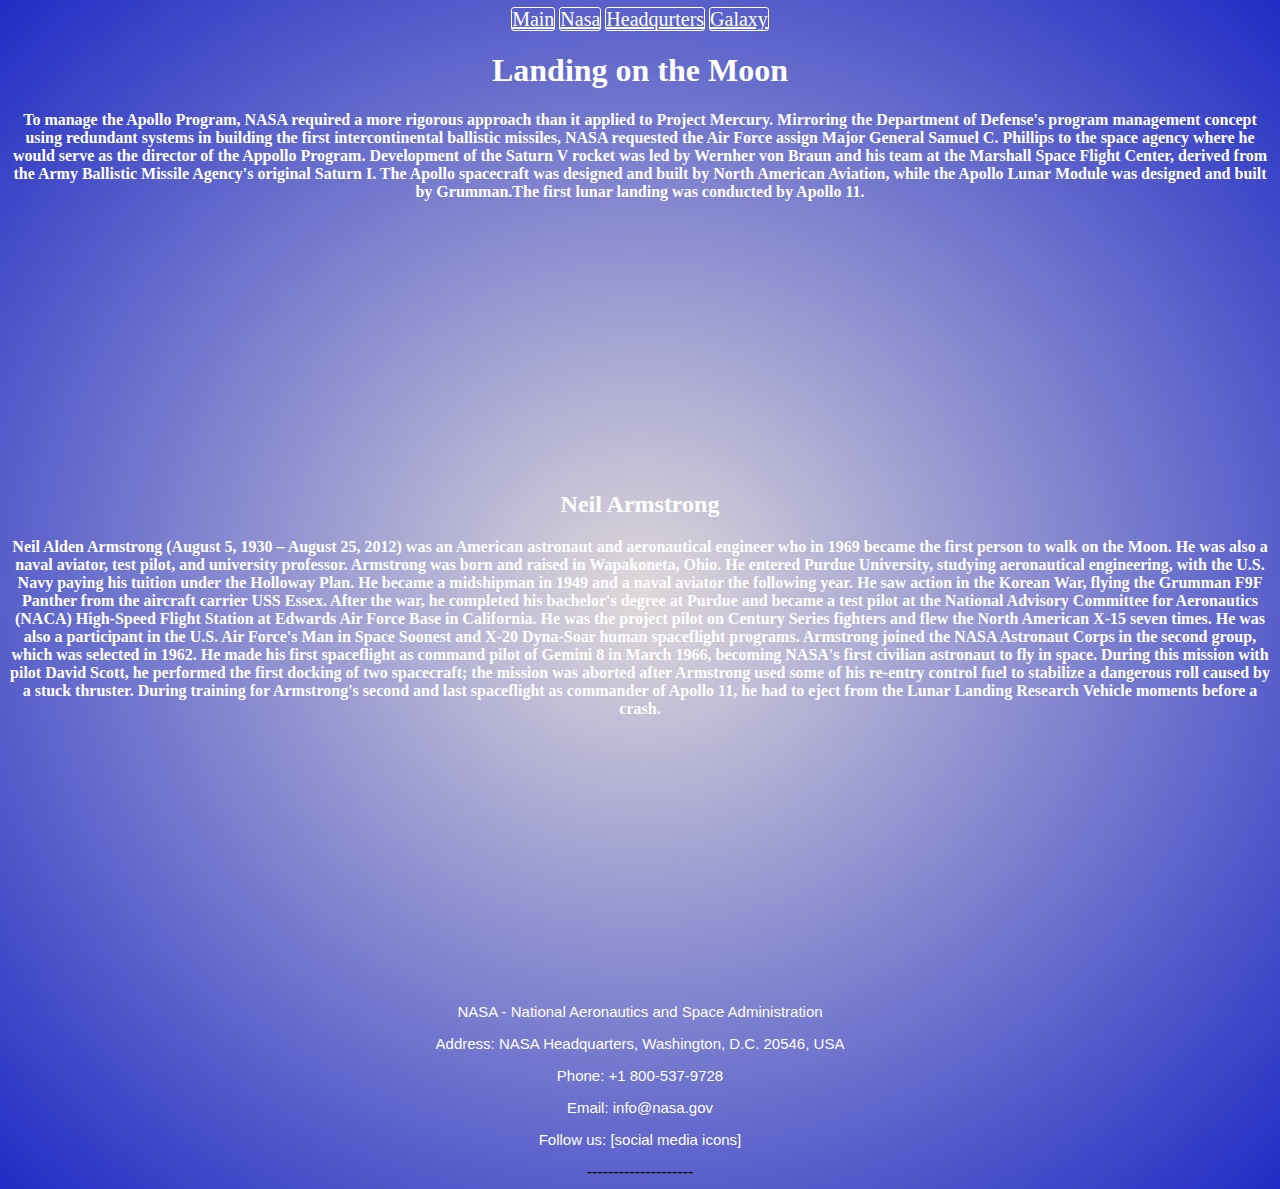
<file: index.html>
<!DOCTYPE html>
<html lang="en">
<meta charset="UTF-8">
<head>
<title>Landing on the Moon</title>
<link rel="stylesheet" href="style.css">
</head>
<header> 
    <nav>
        <a href="index.html">Main</a>
        <a href="index2.html">Nasa</a>
        <a href="index3.html">Headqurters</a>
         <a href="index4.html">Galaxy</a>
    </nav>
</header>
<body>
 <main>
    <h1>Landing on the Moon</h1>
    <p><b>
    
    To manage the Apollo Program, NASA required a more rigorous approach than it applied to Project Mercury. Mirroring the Department of Defense's program management concept using redundant systems in building the first intercontinental ballistic missiles, NASA requested the Air Force assign Major General Samuel C. Phillips to the space agency where he would serve as the director of the Appollo Program. Development of the Saturn V rocket was led by Wernher von Braun and his team at the Marshall Space Flight Center, derived from the Army Ballistic Missile Agency's original Saturn I. The Apollo spacecraft was designed and built by North American Aviation, while the Apollo Lunar Module was designed and built by Grumman.The first lunar landing was conducted by Apollo 11.
    
    </b></p>
    
    <iframe width="250" height="250" src="https://www.youtube.com/embed/qqXtPNDCuVk" title="What the Apollo 11 Site Looks Like Today" frameborder="0" allow="accelerometer; autoplay; clipboard-write; encrypted-media; gyroscope; picture-in-picture; web-share" allowfullscreen></iframe>
    <iframe width="250" height="250" src="https://www.youtube.com/embed/S9HdPi9Ikhk" title="Restored Apollo 11 Moonwalk - Original NASA EVA Mission Video - Walking on the Moon" frameborder="0" allow="accelerometer; autoplay; clipboard-write; encrypted-media; gyroscope; picture-in-picture; web-share" allowfullscreen></iframe>
    
    <iframe width="250" height="250" src="https://www.youtube.com/embed/0nqrEE_AErc" title="Last Men on the Moon - Apollo 17&#39;s Goodbye Speech" frameborder="0" allow="accelerometer; autoplay; clipboard-write; encrypted-media; gyroscope; picture-in-picture; web-share" allowfullscreen></iframe>
    <h2>Neil Armstrong</h2>
    
    <p><b>Neil Alden Armstrong (August 5, 1930 – August 25, 2012) was an American astronaut and aeronautical engineer who in 1969 became the first person to walk on the Moon. He was also a naval aviator, test pilot, and university professor.
    
    Armstrong was born and raised in Wapakoneta, Ohio. He entered Purdue University, studying aeronautical engineering, with the U.S. Navy paying his tuition under the Holloway Plan. He became a midshipman in 1949 and a naval aviator the following year. He saw action in the Korean War, flying the Grumman F9F Panther from the aircraft carrier USS Essex. After the war, he completed his bachelor's degree at Purdue and became a test pilot at the National Advisory Committee for Aeronautics (NACA) High-Speed Flight Station at Edwards Air Force Base in California. He was the project pilot on Century Series fighters and flew the North American X-15 seven times. He was also a participant in the U.S. Air Force's Man in Space Soonest and X-20 Dyna-Soar human spaceflight programs.
    
    Armstrong joined the NASA Astronaut Corps in the second group, which was selected in 1962. He made his first spaceflight as command pilot of Gemini 8 in March 1966, becoming NASA's first civilian astronaut to fly in space. During this mission with pilot David Scott, he performed the first docking of two spacecraft; the mission was aborted after Armstrong used some of his re-entry control fuel to stabilize a dangerous roll caused by a stuck thruster. During training for Armstrong's second and last spaceflight as commander of Apollo 11, he had to eject from the Lunar Landing Research Vehicle moments before a crash.</b></p>
    <iframe width="250" height="250" src="https://www.youtube.com/embed/nOcDftgR5UQ" title="Apollo 11: Landing on the Moon" frameborder="0" allow="accelerometer; autoplay; clipboard-write; encrypted-media; gyroscope; picture-in-picture; web-share" allowfullscreen></iframe>
    <iframe width="250" height=" 250" src="https://www.youtube.com/embed/cwZb2mqId0A" title="Neil Armstrong - First Moon Landing 1969" frameborder="0" allow="accelerometer; autoplay; clipboard-write; encrypted-media; gyroscope; picture-in-picture; web-share" allowfullscreen></iframe>
    <iframe width="250" height="250" src="https://www.youtube.com/embed/6QDvJ7Vtfac" title="UNSEEN Footage - Astronauts Falling on the Moon (NASA Apollo Space Missions)" frameborder="0" allow="accelerometer; autoplay; clipboard-write; encrypted-media; gyroscope; picture-in-picture; web-share" allowfullscreen></iframe>
    

     
</main>

</body>
<footer> <p> NASA - National Aeronautics and Space Administration</p>
    <p>  Address: NASA Headquarters, Washington, D.C. 20546, USA</p>
    <p> Phone: +1 800-537-9728</p>
    <p>  Email: info@nasa.gov</p>
     <p> Follow us: [social media icons]</p>
  -------------------- </footer>
</html>
</file>
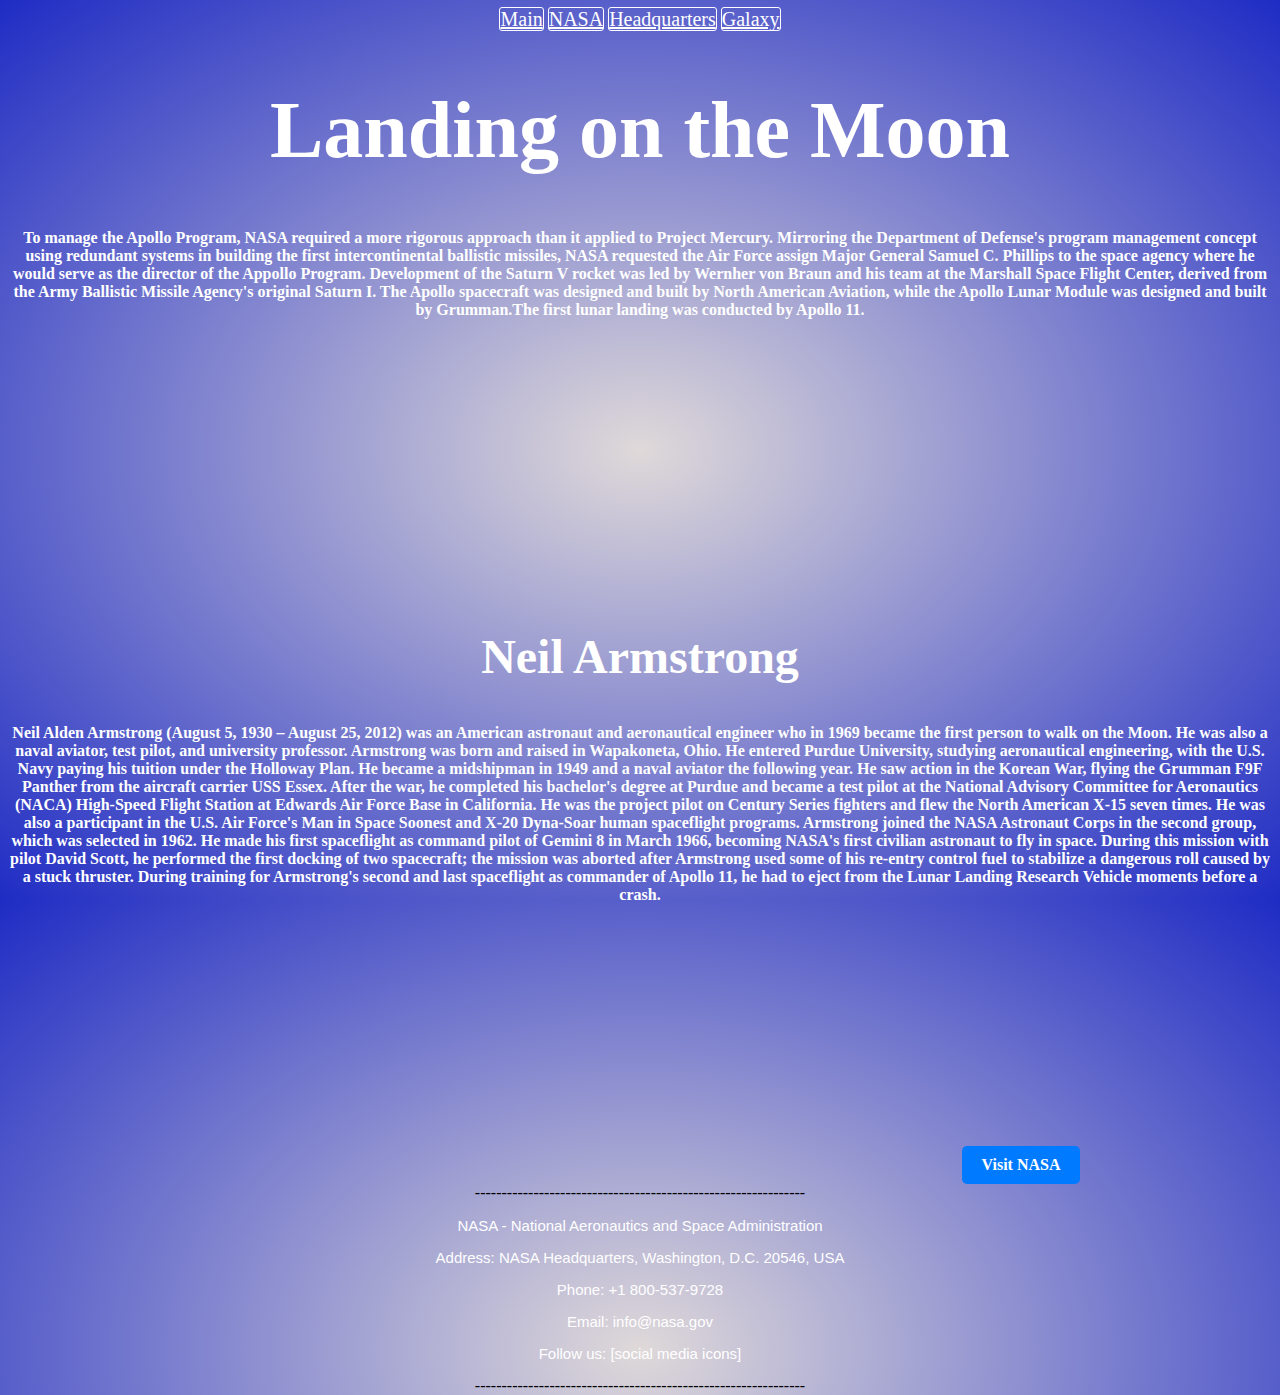
<file: index3.html>
<!DOCTYPE html>
<html lang="en">
<meta charset="UTF-8">
<head>
<title>Landing on the Moon</title>
<link rel="stylesheet" href="style3.css">
</head>
<header> 
    <nav>
        
        <a href="index.html">Main</a>
        <a href="index2.html">NASA</a>
        <a href="index3.html">Headquarters</a>
        <a href="index4.html"> Galaxy</a>
    </nav>
</header>
<body>
 <main>
    
    <h1>Landing on the Moon</h1>
    <p><b>
    
    To manage the Apollo Program, NASA required a more rigorous approach than it applied to Project Mercury. Mirroring the Department of Defense's program management concept using redundant systems in building the first intercontinental ballistic missiles, NASA requested the Air Force assign Major General Samuel C. Phillips to the space agency where he would serve as the director of the Appollo Program. Development of the Saturn V rocket was led by Wernher von Braun and his team at the Marshall Space Flight Center, derived from the Army Ballistic Missile Agency's original Saturn I. The Apollo spacecraft was designed and built by North American Aviation, while the Apollo Lunar Module was designed and built by Grumman.The first lunar landing was conducted by Apollo 11.
    
    </b></p>
    
    <iframe width="250" height="250" src="https://www.youtube.com/embed/qqXtPNDCuVk" title="What the Apollo 11 Site Looks Like Today" frameborder="0" allow="accelerometer; autoplay; clipboard-write; encrypted-media; gyroscope; picture-in-picture; web-share" allowfullscreen></iframe>
    <iframe width="250" height="250" src="https://www.youtube.com/embed/S9HdPi9Ikhk" title="Restored Apollo 11 Moonwalk - Original NASA EVA Mission Video - Walking on the Moon" frameborder="0" allow="accelerometer; autoplay; clipboard-write; encrypted-media; gyroscope; picture-in-picture; web-share" allowfullscreen></iframe>
    
    <iframe width="250" height="250" src="https://www.youtube.com/embed/0nqrEE_AErc" title="Last Men on the Moon - Apollo 17&#39;s Goodbye Speech" frameborder="0" allow="accelerometer; autoplay; clipboard-write; encrypted-media; gyroscope; picture-in-picture; web-share" allowfullscreen></iframe>
    <h2>Neil Armstrong</h2>
    
    <p><b>Neil Alden Armstrong (August 5, 1930 – August 25, 2012) was an American astronaut and aeronautical engineer who in 1969 became the first person to walk on the Moon. He was also a naval aviator, test pilot, and university professor.
    
    Armstrong was born and raised in Wapakoneta, Ohio. He entered Purdue University, studying aeronautical engineering, with the U.S. Navy paying his tuition under the Holloway Plan. He became a midshipman in 1949 and a naval aviator the following year. He saw action in the Korean War, flying the Grumman F9F Panther from the aircraft carrier USS Essex. After the war, he completed his bachelor's degree at Purdue and became a test pilot at the National Advisory Committee for Aeronautics (NACA) High-Speed Flight Station at Edwards Air Force Base in California. He was the project pilot on Century Series fighters and flew the North American X-15 seven times. He was also a participant in the U.S. Air Force's Man in Space Soonest and X-20 Dyna-Soar human spaceflight programs.
    
    Armstrong joined the NASA Astronaut Corps in the second group, which was selected in 1962. He made his first spaceflight as command pilot of Gemini 8 in March 1966, becoming NASA's first civilian astronaut to fly in space. During this mission with pilot David Scott, he performed the first docking of two spacecraft; the mission was aborted after Armstrong used some of his re-entry control fuel to stabilize a dangerous roll caused by a stuck thruster. During training for Armstrong's second and last spaceflight as commander of Apollo 11, he had to eject from the Lunar Landing Research Vehicle moments before a crash.</b></p>
    <iframe width="250" height="250" src="https://www.youtube.com/embed/nOcDftgR5UQ" title="Apollo 11: Landing on the Moon" frameborder="0" allow="accelerometer; autoplay; clipboard-write; encrypted-media; gyroscope; picture-in-picture; web-share" allowfullscreen></iframe>
    <iframe width="250" height=" 250" src="https://www.youtube.com/embed/cwZb2mqId0A" title="Neil Armstrong - First Moon Landing 1969" frameborder="0" allow="accelerometer; autoplay; clipboard-write; encrypted-media; gyroscope; picture-in-picture; web-share" allowfullscreen></iframe>
    <iframe width="250" height="250" src="https://www.youtube.com/embed/6QDvJ7Vtfac" title="UNSEEN Footage - Astronauts Falling on the Moon (NASA Apollo Space Missions)" frameborder="0" allow="accelerometer; autoplay; clipboard-write; encrypted-media; gyroscope; picture-in-picture; web-share" allowfullscreen></iframe>
    
    <a class="button" href="https://www.nasa.gov" target="_blank" style="display: inline-block; background-color: #007bff; color: #fff; padding: 10px 20px; text-decoration: none; border-radius: 5px; font-weight: bold;">Visit NASA</a>

    
     
</main>

</body>
<footer>--------------------------------------------------------------
  <p> NASA - National Aeronautics and Space Administration</p>
  <p>  Address: NASA Headquarters, Washington, D.C. 20546, USA</p>
  <p> Phone: +1 800-537-9728</p>
  <p>  Email: info@nasa.gov</p>
   <p> Follow us: [social media icons]</p>
--------------------------------------------------------------
</footer>
</html>
</file>
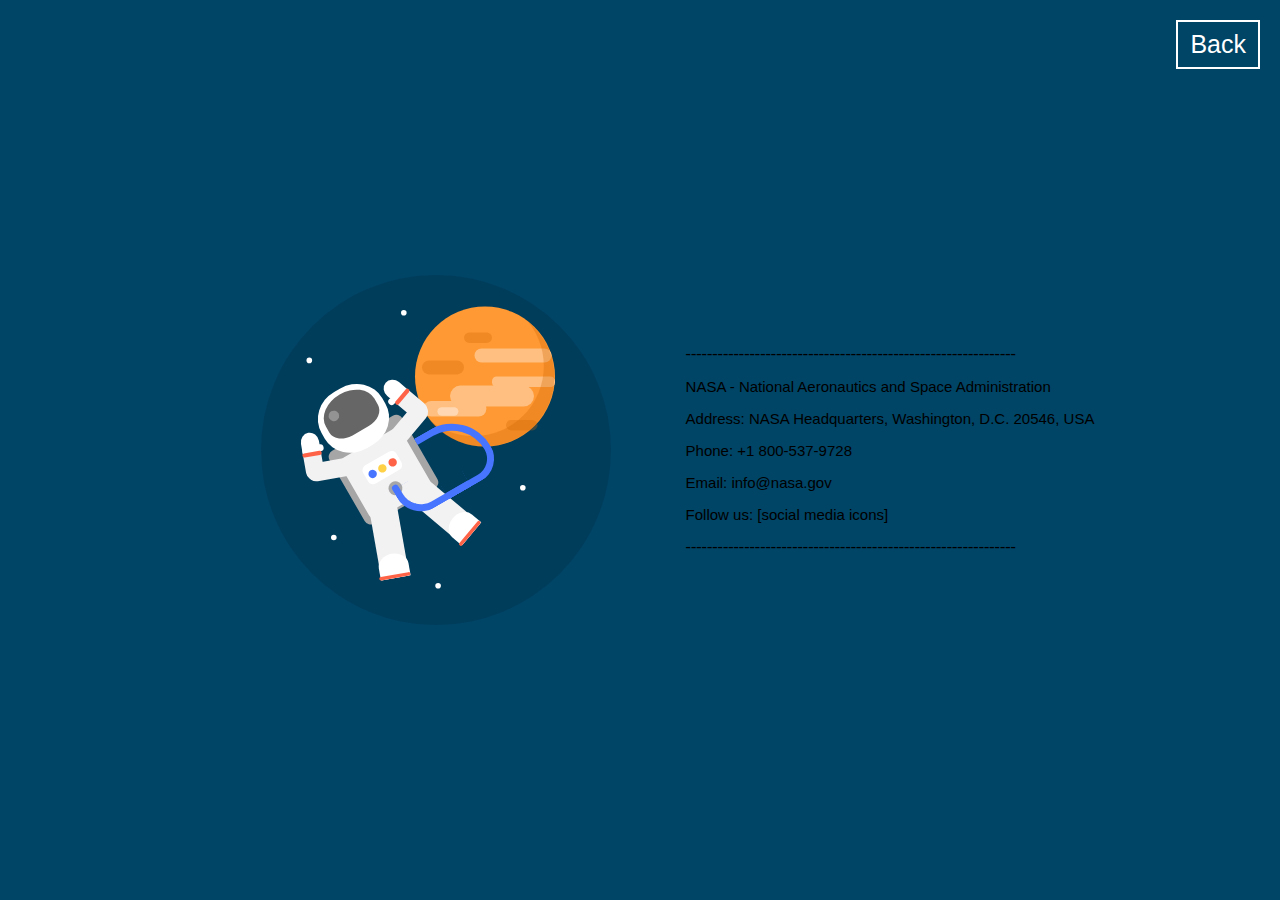
<file: index4.html>
<!DOCTYPE html>
<html lang="en">
<meta charset="UTF-8">
<head>
<title>Landing on the Moon</title>
<link rel="stylesheet" href="style4.css">
</head>
<header> 
      
</header>
<body>
 <main>
    <div class="backg">
		<div class="planet">
			<div class="r1"></div>
			<div class="r2"></div>
			<div class="r3"></div>
			<div class="r4"></div>
			<div class="r5"></div>
			<div class="r6"></div>
			<div class="r7"></div>
			<div class="r8"></div>
			<div class="shad"></div>
		</div>
		<div class="stars">
			<div class="s1"></div>
			<div class="s2"></div>
			<div class="s3"></div>
			<div class="s4"></div>
			<div class="s5"></div>
			<div class="s6"></div>
		</div>
		<div class="an">
			<div class="tank"></div>
			<div class="astro">
					
					<div class="helmet">
						<div class="glass">
							<div class="shine"></div>
						</div>
					</div>
					<div class="dress">
						<div class="c">
							<div class="btn1"></div>
							<div class="btn2"></div>
							<div class="btn3"></div>
							<div class="btn4"></div>
						</div>
					</div>
					<div class="handl">
						<div class="handl1">
							<div class="glovel">
								<div class="thumbl"></div>
								<div class="b2"></div>
							</div>
						</div>
					</div>
					<div class="handr">
						<div class="handr1">
							<div class="glover">
								<div class="thumbr"></div>
								<div class="b1"></div>
							</div>
						</div>
					</div>
					<div class="legl">
						<div class="bootl1">
							<div class="bootl2"></div>
						</div>
					</div>
					<div class="legr">
						<div class="bootr1">
							<div class="bootr2"></div>
						</div>
					</div>
					<div class="pipe">
						<div class="pipe2">
							<div class="pipe3"></div>
						</div>
					</div>
				</div>
			</div>
    </div>
    <nav>
        <a href="index.html"> Back</a>
       
    </nav>
</main>

</body>
<footer>--------------------------------------------------------------
  <p> NASA - National Aeronautics and Space Administration</p>
  <p>  Address: NASA Headquarters, Washington, D.C. 20546, USA</p>
  <p> Phone: +1 800-537-9728</p>
  <p>  Email: info@nasa.gov</p>
   <p> Follow us: [social media icons]</p>
--------------------------------------------------------------
</footer>
</html>
</file>
<file: style.css>
h1{
    text-align: center;
     color: white;
 }
 
 body {
 
     background-color: blue;
     text-align: center;
     background: radial-gradient(#dfd9d9, #1f2cc4);
 }
 p {
 
     color:white;
 }
  img {
 
       width: 100px;
       height: 100px;
       text-align: center;
  }
    h2 {
          color: white;
         text-align: center;
    }
    a {
 
        color: white;
    }
nav a{
    border: 1px solid white;
    border-radius: 3px;
    font-size: 20px;
}
h1:hover{
    transition:3s ;
    font-size: 40px;
    color:radial-gradient(circle, rgba(0,1,0,1) 0%, rgba(43,20,87,1) 26%, rgb(21, 42, 147) 100%);
  
  }

  h2:hover{
    transition:3s ;
    font-size: 35px;
    color:radial-gradient(circle, rgba(0,1,0,1) 0%, rgba(43,20,87,1) 26%, rgba(202,24,233,1) 100%);
  
  }
  p:hover{
    transition:1s;
    box-shadow: 10px 10px 10px white;
  }
  iframe:hover{
    width: 350px;
    width: 350px;
  }
  nav a:hover{
    background-color:white;
    color:blue;
    transition:1s;
  }
  footer p{
    font-size: 15px;
    font-family: Arial, Helvetica, sans-serif;
  }
</file>
<file: style3.css>
h1{
    text-align: center;
     color: white;
 }
 

    body {
 
        background-color: blue;
        text-align: center;
        background: radial-gradient(#dfd9d9, #1f2cc4);
    }
 
 p {
 
     color:white;
 }
  img {
 
       width: 250px;
       height: 250px;
       text-align: center;
  }
    h2 {
          color: white;
         text-align: center;
    }
    a {
         text-align: center;
        color: white;
    }
    .NASALOCATION:hover{
 
      font-size: 20px;
    }
    iframe{
           text-align: center;
 
    }
 
 
 
    nav a:hover{
        background-color:white;
        color:blue;
        transition:1s;
      }
      nav a{
        border: 1px solid white;
        border-radius: 3px;
        font-size: 20px;
    }
    h1::before {  
        transform: scaleX(0);
        transform-origin: bottom right;
      }
      
      h1:hover::before {
        transform: scaleX(1);
        transform-origin: bottom left;
      }
      
      h1::before {
        content: " ";
        display: block;
        position: absolute;
        top: 0; right: 0; bottom: 0; left: 0;
        inset: 0 0 0 0;
        background: hsl(200 100% 80%);
        z-index: -1;
        transition: transform .3s ease;
      }
      
      h1 {
        position: relative;
        font-size: 5rem;
      }
      
      html {
        block-size: 100%;
        inline-size: 100%;
      }
      

      h2::before {  
        transform: scaleX(0);
        transform-origin: bottom right;
      }
      
      h2:hover::before {
        transform: scaleX(1);
        transform-origin: bottom left;
      }
      
      h2::before {
        content: " ";
        display: block;
        position: absolute;
        top: 0; right: 0; bottom: 0; left: 0;
        inset: 0 0 0 0;
        background: hsl(200 100% 80%);
        z-index: -1;
        transition: transform .3s ease;
      }
      
      h2 {
        position: relative;
        font-size: 3rem;
      }
      footer p{
        font-size: 15px;
        font-family: Arial, Helvetica, sans-serif;
      }
   
          <a href="https://www.nasa.gov" target="_blank" style="display: inline-block; background-color: #007bff; color: #fff; padding: 10px 20px; text-decoration: none; border-radius: 5px; font-weight: bold;">Visit NASA</a>
.button{
    position: relative;
    float:right;
    right:600px;
}
</file>
<file: style4.css>
body{
    background-color: #004466;
    padding:0;
    margin:0;
    height:100vh;
    width:100vw;
    display:flex;
    align-items:center;
    justify-content:center;
  }
  .backg{
    position:relative;
    height:500px;
    width:500px;
    border-radius:50%;
    background-color:rgba(0,0,0,0.1);
    transform:scale(0.7);
    }
  .planet{
    height:200px;
    width:200px;
    border-radius: 50%;
    position: relative;
    background-color: #ff9933;
    top:45px;
    left:220px;
  }
  .r1{
    background-color: #ffbf80;
    height:20px;
    width:110px;
    border-radius:10px;
    position: relative;
    top:60px;
    left:85px;
  }
  .r2{
    background-color: #ffbf80;
    height: 15px;
    width:90px;
    border-radius:6.5px;
    position: relative;
    top:80px;
    left:110px;
  }
  .r3{
    background-color: #ffbf80;
    height:30px;
    width:120px;
    border-radius: 15px;
    position: relative;
    top:78px;
    left:50px;
  }
  .r4{
    background-color: #ffbf80;
    height:22px;
    width:90px;
    border-radius:11px;
    position: relative;
    top:70px;
    left:12px;
  }
  .r5{
    background-color: rgba(204, 102, 0,0.3);
    height:15px;
    width:40px;
    border-radius:7.5px;
    position: relative;
    bottom:50px;
    left:70px;
  }
  .r6{
    background-color: rgba(204, 102, 0,0.3);
    height:20px;
    width:60px;
    border-radius:11px;
    position: relative;
    bottom:25px;
    left:10px;
  }
  .r7{
    background-color: rgba(204, 102, 0,0.3);
    height:15px;
    width:45px;
    border-radius:7.5px;
    position: relative;
    top:40px;
    left:130px;
  }
  .r8{
    background-color: rgba(255,255,255,0.4);
    height:12px;
    width:30px;
    border-radius:7.5px;
    position: relative;
    top:7px;
    left:32px;
  }
  .shad{
    background-color: transparent;
    box-shadow: 15px 15px rgba(204, 102, 0,0.3);
    position: relative;
    height:200px;
    width:200px;
    border-radius: 50%;
    bottom: 164px;
    right:16px;
  }
  .astro{
    position: relative;
    left:131px;
    bottom: 250px;
    transform: rotate(-30deg);
  
  }
  .an{
    animation-name: flo;
    animation-duration: 5s;
    animation-iteration-count: infinite;
    position: relative;
    bottom: 80px;
    left:20px;
  
  }
  @keyframes flo{
    50%{
      transform: translateY(30px);
    }
  }
  .tank{
    background-color: #a6a6a6;
    height:120px;
    width:120px;
    border-radius: 10px;
    position: relative;
    left:95px;
    top:50px;
    transform: rotate(-30deg);
  }
  .helmet{
    background-color: white;
    height:93px;
    width:100px;
    border-radius:45%;
    position: relative;
    left:20px;
    z-index: 5;
  }
  .glass{
    background-color: #666666;
    height:60px;
    width:80px;
    border-top-left-radius:60%;
    border-top-right-radius:60%;
    border-bottom-left-radius:40%;
    border-bottom-right-radius:40%;
    position: relative;
    left:10px;
    top:7px;
  }
  .shine{
    background-color: rgba(166, 166, 166,0.7);
    height:15px;
    width:15px;
    border-radius: 50%;
    position: relative;
    left:10px;
    top:15px;
  }
  .dress{
    background-color:#f2f2f2;
    height:100px;
    width: 100px;
    border-radius: 10%; 
    position: relative;
    bottom:5px;
    left:20px;
  
  }
  .handr{
    height: 26px;
    width:75px;
    background-color: #f2f2f2;
    border-radius:40px;
    position: relative;
    bottom:138px;
    left:95px;
    transform: rotate(-20deg);
  }
  .handl{
    height: 26px;
    width:75px;
    background-color: #f2f2f2;
    border-radius:40px;
    position: relative;
    bottom:111px;
    right:29px;
    transform: rotate(20deg);
  }
  .handr1{
    height: 26px;
    width:57px;
    background-color: #f2f2f2;
    border-radius:26px;
    position: relative;
    bottom: 18px;
    left:35px;
    transform: rotate(90deg);
  }
  .handl1{
    height: 26px;
    width:57px;
    background-color: #f2f2f2;
    border-radius:26px;
    position: relative;
    bottom: 17px;
    right:17px;
    transform: rotate(-90deg);
  }
  .glover{
    height:28px;
    width:26px;
    background-color: white;
    border-top-left-radius:50%; 
    border-top-right-radius:50%;
    transform: rotate(-90deg);
    position: relative;
    bottom: 1px;
    right:16px;
  }
  .glovel{
    height:28px;
    width:26px;
    background-color: white;
    border-top-left-radius:50%; 
    border-top-right-radius:50%;
    transform: rotate(90deg);
    position: relative;
    bottom: 1px;
    left:42px;
  }
  .thumbr{
    height: 10px;
    width:10px;
    border-radius: 50%;
    background-color: white;
    position: relative;
    right:7px;
    top:19px;
  }
  .thumbl{
    height: 10px;
    width:10px;
    border-radius: 50%;
    background-color: white;
    position: relative;
    left:21px;
    top:19px;
  }
  .b1{
    background-color: tomato;
    width:28px;
    height:5.5px;
    border-radius:13px;
    position: relative;
    top:18px;
    right: 1px;
  }
  .b2{
    background-color: tomato;
    width:28px;
    height:5.5px;
    border-radius:13px;
    position: relative;
    top:18px;
    right: 1px;
  }
  .c{
    background-color: white;
    width:55px;
    height:30px;
    border-radius:8px;
    position: relative;
    top:25px;
    left:23px;
  }
  .btn1{
    height:12px;
    width: 12px;
    border-radius: 50%;
    background-color: #4775ff;
    position: relative;
    left:5px;
    top:10px;
  }
  .btn2{
    height:12px;
    width: 12px;
    border-radius: 50%;
    background-color: #ffd147;
    position: relative;
    left:21px;
    bottom:2px;
  }
  .btn3{
    height:12px;
    width: 12px;
    border-radius: 50%;
    background-color: tomato;
    position: relative;
    bottom:14px;
    left:38px;
  }
  .btn4{
    height:20px;
    width:20px;
    border-radius: 50%;
    background-color: #a6a6a6;
    position: relative;
    left:19px;
    top:4px;
  }
  
  .legl{
    height:100px;
    width:40px;
    background-color: #f2f2f2;
    position: relative;
    bottom: 68px;
    left:5px;
    transform: rotate(20deg);
  }
  .legr{
    height:100px;
    width:40px;
    background-color: #f2f2f2;
    position: relative;
    bottom: 168px;
    left:96px;
    transform: rotate(-20deg);
  }
  .bootl1{
    background-color: white;
    width: 43px;
    height:35px;
    border-top-left-radius: 50%;
    border-top-right-radius:50%;
    position: relative;
    top:65px;
    right:1.5px;
  }
  .bootr1{
    background-color: white;
    width: 43px;
    height:35px;
    border-top-left-radius: 50%;
    border-top-right-radius:50%;
    position: relative;
    top:65px;
    right:1.5px;
  }
  .bootl2{
    background-color: tomato;
    width:45px;
    height: 5px;
    border-radius:21px;
    position: relative;
    top:30px;
    right: 1.5px;
  }
  .bootr2{
    background-color: tomato;
    width:45px;
    height: 5px;
    border-radius:21px;
    position: relative;
    top:30px;
    right: 1.5px;
  }
  .pipe{
    background-color:  transparent;
    height:80px;
    width:80px;
    border:10px solid #4775ff;
    border-radius:40px 0px 0px 70px;
    border-right: none;
    transform: rotate(180deg);
    position: relative;
    bottom: 330px;
    left:130px;
  }
  .pipe2{
    background-color:  transparent;
    height:90px;
    width:42px;
    border:10px solid #4775ff;
    border-radius:40px 0px 0px 0px;
    border-right: none;
    transform: rotate(90deg);
    position: relative;
    border-bottom: none;
    left:67px;
    bottom:34px;
  
  }
  .pipe3{
    height:10px;
    width: 10px;
    background-color: #4775ff;
    position: relative;
    border-radius: 65%;
    bottom:10px;
    left:37px;
  }
  .s1,.s2,.s3,.s4,.s5,.s6{
    background-color: white;
    width: 8px;
    height: 8px;
    border-radius: 50%;
    position: relative;
  }
  .s1{
    bottom:150px;
    left:200px;
  }
  .s2{
    top:130px;
    left:254px;
  }
  .s3{
    bottom:98px;
    left:65px;
  }
  .s4{
    top: 216px;
    left:249px;
  }
  .s5{
    top: 139px;
    left:100px;
  }
  .s6{
    top:60px;
    left:370px;
  }
  a{
      color: white;
      font-size: 25px;
      font-family: "Rubik",sans-serif;
      position:absolute;
      right:20px ;
      top:20px;
      padding:8px 12px 8px 12px;
      border:2px solid white;
      text-decoration:none;
  }
  nav{
    display: flex;
    float:left;
  }
  footer p{
    font-size: 15px;
    font-family: Arial, Helvetica, sans-serif;
  }
</file>
